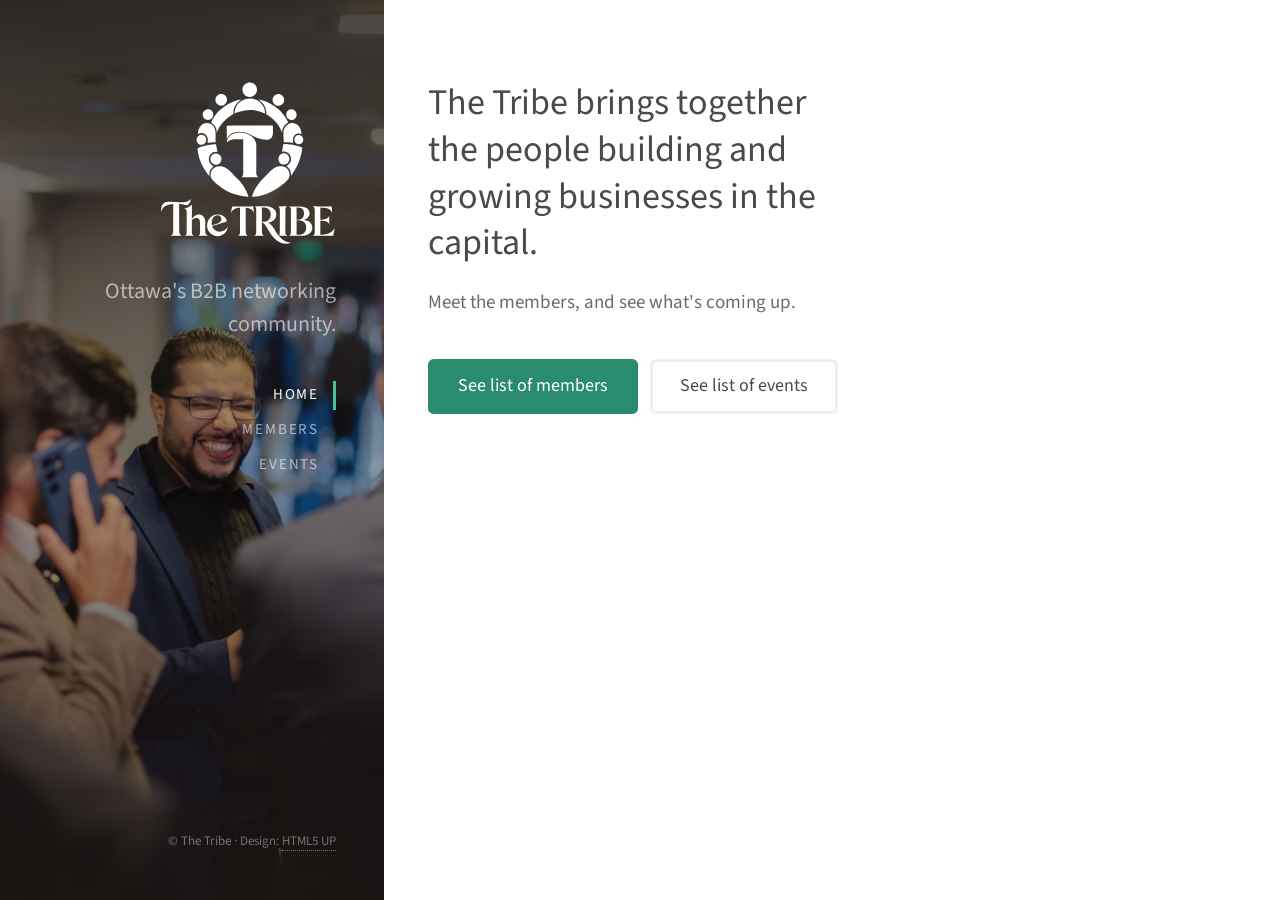
<file: index.html>
<!doctype html>
<html lang="en">
<head>
  <meta charset="utf-8">
  <meta name="viewport" content="width=device-width, initial-scale=1">
  <title>The Tribe</title>
  <link rel="icon" href="images/icon.svg" type="image/svg+xml">
  <link rel="preconnect" href="https://fonts.googleapis.com">
  <link rel="preconnect" href="https://fonts.gstatic.com" crossorigin>
  <link rel="stylesheet" href="https://fonts.googleapis.com/css2?family=Source+Sans+3:wght@400;600&display=swap">
  <link rel="stylesheet" href="style.css">
</head>
<body>
  <header class="side">
    <div>
      <a class="logo" href="./"><img src="images/logo.svg" alt="The Tribe"></a>
      <p class="intro">Ottawa's B2B networking community.</p>
      <nav>
        <a href="./" aria-current="page">Home</a>
        <a href="members/">Members</a>
        <a href="events/">Events</a>
      </nav>
    </div>
    <p class="credit">&copy; The Tribe &middot; Design: <a href="https://html5up.net">HTML5 UP</a></p>
  </header>
  <main class="hero">
    <h1>The Tribe brings together the people building and growing businesses in the capital.</h1>
    <p class="lede">Meet the members, and see what's coming up.</p>
    <p class="actions">
      <a class="btn" href="members/">See list of members</a>
      <a class="btn secondary" href="events/">See list of events</a>
    </p>
  </main>
</body>
</html>
</file>
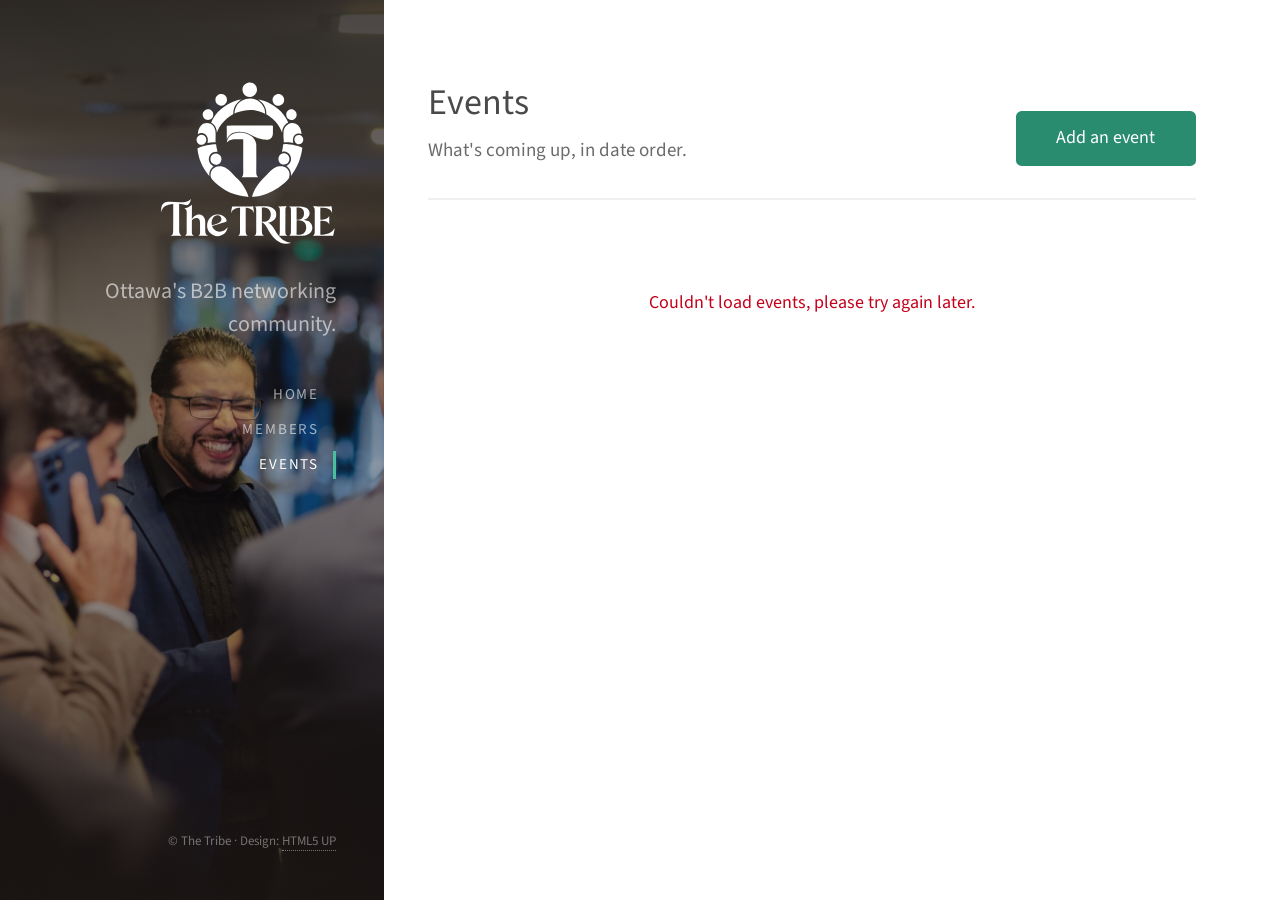
<file: events/index.html>
<!doctype html>
<html lang="en">
<head>
  <meta charset="utf-8">
  <meta name="viewport" content="width=device-width, initial-scale=1">
  <title>Events · The Tribe</title>
  <link rel="icon" href="../images/icon.svg" type="image/svg+xml">
  <link rel="preconnect" href="https://fonts.googleapis.com">
  <link rel="preconnect" href="https://fonts.gstatic.com" crossorigin>
  <link rel="stylesheet" href="https://fonts.googleapis.com/css2?family=Source+Sans+3:wght@400;600&display=swap">
  <link rel="stylesheet" href="../style.css">
</head>
<body>
  <header class="side">
    <div>
      <a class="logo" href="../"><img src="../images/logo.svg" alt="The Tribe"></a>
      <p class="intro">Ottawa's B2B networking community.</p>
      <nav>
        <a href="../">Home</a>
        <a href="../members/">Members</a>
        <a href="./" aria-current="page">Events</a>
      </nav>
    </div>
    <p class="credit">&copy; The Tribe &middot; Design: <a href="https://html5up.net">HTML5 UP</a></p>
  </header>
  <main>
    <div class="head">
      <div>
        <h1>Events</h1>
        <p class="lede">What's coming up, in date order.</p>
      </div>
      <button class="btn" type="button" id="add-event">Add an event</button>
    </div>
    <ul class="events" id="events"></ul>
    <p class="state" id="status">Loading…</p>
  </main>

  <dialog class="modal" id="event-form" aria-labelledby="event-form-title">
    <form method="dialog"><button class="close" aria-label="Close">&times;</button></form>
    <div class="body">
      <h2 id="event-form-title">Add an event</h2>
      <p class="meta">You'll need the members' passcode. Ask Vivyen if you don't have it.</p>
      <iframe class="form-frame" title="Add an event form"></iframe>
      <p class="fine"><a target="_blank" rel="noopener">Open the form in a new tab</a></p>
    </div>
  </dialog>

  <script src="../config.js"></script>
  <script src="../app.js"></script>
</body>
</html>
</file>
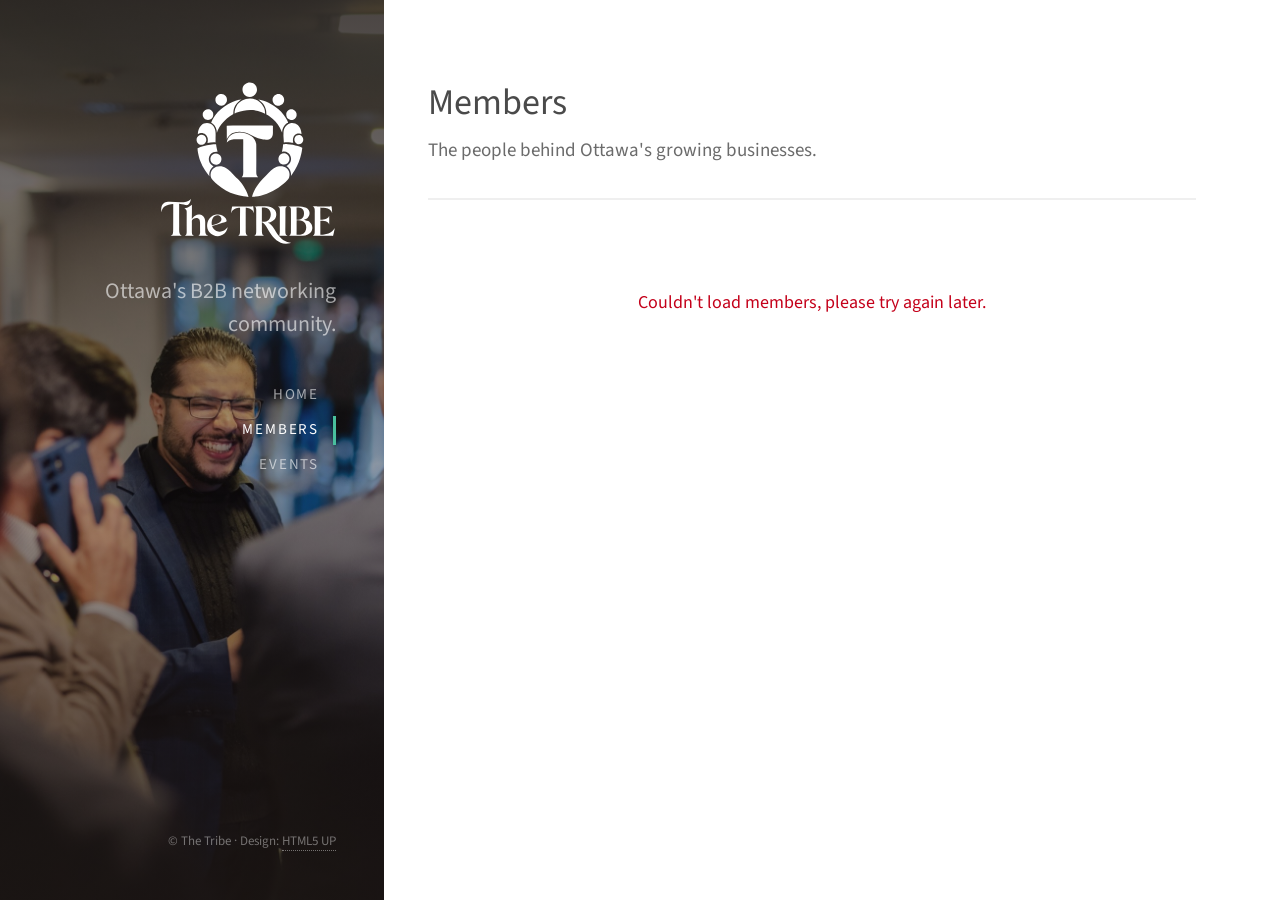
<file: members/index.html>
<!doctype html>
<html lang="en">
<head>
  <meta charset="utf-8">
  <meta name="viewport" content="width=device-width, initial-scale=1">
  <title>Members · The Tribe</title>
  <link rel="icon" href="../images/icon.svg" type="image/svg+xml">
  <link rel="preconnect" href="https://fonts.googleapis.com">
  <link rel="preconnect" href="https://fonts.gstatic.com" crossorigin>
  <link rel="stylesheet" href="https://fonts.googleapis.com/css2?family=Source+Sans+3:wght@400;600&display=swap">
  <link rel="stylesheet" href="../style.css">
</head>
<body>
  <header class="side">
    <div>
      <a class="logo" href="../"><img src="../images/logo.svg" alt="The Tribe"></a>
      <p class="intro">Ottawa's B2B networking community.</p>
      <nav>
        <a href="../">Home</a>
        <a href="./" aria-current="page">Members</a>
        <a href="../events/">Events</a>
      </nav>
    </div>
    <p class="credit">&copy; The Tribe &middot; Design: <a href="https://html5up.net">HTML5 UP</a></p>
  </header>
  <main>
    <div class="head">
      <div>
        <h1>Members</h1>
        <p class="lede">The people behind Ottawa's growing businesses.</p>
      </div>
    </div>
    <ul class="grid" id="members"></ul>
    <p class="state" id="status">Loading…</p>
  </main>

  <dialog class="modal" id="member" aria-label="Member details">
    <form method="dialog"><button class="close" aria-label="Close">&times;</button></form>
    <div class="body"></div>
  </dialog>

  <script src="../config.js"></script>
  <script src="../app.js"></script>
</body>
</html>
</file>
<file: style.css>
/* The Tribe: one shared stylesheet. Restyle by editing the tokens below.
   Layout and look adapted from Strata by HTML5 UP (html5up.net, CC BY 3.0). */
:root {
  --bg: #fff; --fg: #4a4a4a; --text: #6b6b6b; --muted: #767676;
  --card: #fff; --hover: #fafafa; --well: #f3f3f3; --line: #efefef; --dialog: #fff;
  --accent: #49bf9d; --accent-text: #24806a; --btn: #2a8c6f; --btn-hover: #24785f; --err: #c4001a;
  --panel: #1f1815; --panel-text: rgb(255 255 255 / .6); --side: 35%;
  --radius: .35rem; --gap: 1.25rem;
  color-scheme: light dark;
}
@media (prefers-color-scheme: dark) {
  :root {
    --bg: #1b1b1d; --fg: #ededed; --text: #b5b5b5; --muted: #9a9a9a;
    --card: #1b1b1d; --hover: #232326; --well: #2a2a2d; --line: #2e2e31; --dialog: #232326;
    --accent-text: #5fd3b0; --err: #ff6b6b;
  }
}

*, ::before, ::after { box-sizing: border-box; }
html { scrollbar-gutter: stable; }
body { margin: 0; background: var(--bg); color: var(--text);
  font: 1.125rem/1.65 "Source Sans 3", "Source Sans Pro", Helvetica, sans-serif;
  -webkit-text-size-adjust: 100%; }
a { color: var(--accent-text); text-decoration: underline dotted 1px; text-underline-offset: .2em; }
a:hover { text-decoration-color: transparent; }
ul { list-style: none; margin: 0; padding: 0; }
h1, h2, p { margin: 0; }
strong { font-weight: 600; }
:focus-visible { outline: 2px solid var(--accent); outline-offset: 2px; }

/* Side panel: a fixed photo column on the left; a banner on top on small screens.
   Swap the photo by replacing images/bg.jpg. */
.side { position: fixed; inset: 0 auto 0 0; width: var(--side); display: flex; flex-direction: column; justify-content: space-between;
  padding: 6rem 3.5rem 3rem; overflow-y: auto; text-align: right; color: var(--panel-text);
  --shade: linear-gradient(rgb(31 24 21 / .8), rgb(31 24 21 / .35) 55%, rgb(31 24 21 / .75));
  background: var(--shade), url("images/bg.jpg") center 45% / cover no-repeat, var(--panel); }
.side a { color: inherit; text-decoration: none; }
.logo { display: inline-block; }
.logo img { display: block; width: 11rem; height: auto; }
.intro { margin-top: 1.25rem; font-size: 1.375rem; line-height: 1.5; }

/* Navigation: the current page is marked with aria-current="page" */
nav { display: flex; flex-direction: column; align-items: flex-end; gap: .375rem; margin-top: 2.5rem; }
nav a { padding: .125rem .875rem .125rem 0; border-right: 3px solid transparent;
  font-size: .9375rem; letter-spacing: .12em; text-transform: uppercase; }
.side nav a:hover, nav a[aria-current] { color: #fff; }
nav a[aria-current] { border-right-color: var(--accent); }

.credit { margin-top: 2rem; color: rgb(255 255 255 / .4); font-size: .8125rem; }
.side .credit a { border-bottom: 1px dotted; }

/* Content column */
main { margin-left: var(--side); max-width: 54rem; padding: 6rem 4rem 4rem; }

/* Page heading */
.head { display: flex; flex-wrap: wrap; align-items: flex-end; justify-content: space-between; gap: var(--gap);
  margin-bottom: 2.5rem; padding-bottom: 2rem; border-bottom: 2px solid var(--line); }
h1 { color: var(--fg); font-size: clamp(1.75rem, 5vw, 2.25rem); line-height: 1.3; font-weight: 400; }
h2 { color: var(--fg); font-size: 1.25rem; line-height: 1.35; font-weight: 600; }
.lede { margin-top: .5rem; font-size: 1.1875rem; max-width: 34rem; }
.hero h1 { max-width: 24ch; }
.hero .lede { margin-top: 1.25rem; }
.hero .actions { margin-top: 2.5rem; }

/* Buttons and link buttons */
.btn, .links a { display: inline-block; min-width: 10em; padding: .75em 1.5em; border: 3px solid var(--btn); border-radius: var(--radius);
  background: var(--btn); color: #fff; font: inherit; line-height: 1.25; text-align: center; text-decoration: none; cursor: pointer;
  transition: background-color .2s, border-color .2s, color .2s; }
.btn:hover { background: var(--btn-hover); border-color: var(--btn-hover); }
.btn:active { opacity: .85; }
.btn.secondary, .links a { border-color: var(--line); background: transparent; color: var(--fg); }
.btn.secondary:hover, .links a:hover { border-color: var(--accent); color: var(--accent-text); }
.actions { display: flex; flex-wrap: wrap; gap: .75rem; }

/* Member cards: <ul class="grid"><li><button class="card"> */
.grid { display: grid; grid-template-columns: repeat(auto-fill, minmax(16rem, 1fr)); gap: var(--gap); }
.card { display: grid; grid-template-columns: auto 1fr; align-items: center; align-content: start; gap: .125rem .875rem; width: 100%; height: 100%;
  padding: 1.25rem; border: 2px solid var(--line); border-radius: var(--radius); background: var(--card); color: inherit; font: inherit;
  text-align: left; cursor: pointer; transition: border-color .2s; }
.card:hover { border-color: var(--accent); }
.card:active { background: var(--hover); }
.card .avatar { grid-row: span 2; }
.card .desc { grid-column: 1 / -1; margin-top: .75rem; }
.name { color: var(--fg); font-size: 1.0625rem; font-weight: 600; line-height: 1.25; }
.meta { color: var(--muted); font-size: .9375rem; line-height: 1.3; }
.desc { font-size: .9375rem; line-height: 1.5; }
.avatar { --s: 3rem; display: grid; place-items: center; flex: none; width: var(--s); height: var(--s); border-radius: 50%;
  background: var(--well); color: var(--muted); font-size: calc(var(--s) * .36); font-weight: 600; letter-spacing: .02em; overflow: hidden; }
.avatar img { width: 100%; height: 100%; object-fit: cover; }

/* Events: <ul class="events"><li class="event">, separated by rules */
.event { padding: 2rem 0; border-top: 2px solid var(--line); }
.event:first-child { padding-top: 0; border-top: 0; }
.event .date { display: block; margin-bottom: .375rem; color: var(--accent-text); font-size: .8125rem; font-weight: 600; letter-spacing: .12em; text-transform: uppercase; }
.event .desc { margin-top: .5rem; font-size: 1rem; white-space: pre-line; overflow-wrap: anywhere; }
.event .by { margin-top: .75rem; color: var(--muted); font-size: .875rem; }

/* Loading / error / empty: <p class="state"> (add .error for failures) */
.state { padding: 3rem 1rem; text-align: center; color: var(--muted); }
.state.error { color: var(--err); }

/* Dialogs: <dialog class="modal"> with a form[method=dialog] close button */
.modal { width: min(34rem, calc(100% - 2rem)); padding: 0; overflow: hidden; border: 0; border-radius: .5rem;
  background: var(--dialog); color: var(--text); box-shadow: 0 1.5rem 4rem rgb(0 0 0 / .3); }
.modal::backdrop { background: rgb(31 24 21 / .6); }
.modal .body { max-height: calc(100dvh - 2rem); padding: 1.75rem 1.5rem 1.5rem; overflow: auto; }
.modal .avatar { --s: 4.5rem; margin-bottom: 1rem; }
.modal h2 { padding-right: 2rem; font-size: 1.625rem; line-height: 1.2; font-weight: 400; }
.modal .meta { margin-top: .25rem; font-size: 1rem; }
.modal .bio { margin-top: 1.25rem; white-space: pre-line; }
.modal .links { display: flex; flex-wrap: wrap; gap: .5rem; margin-top: 1.5rem; }
.modal .links a { min-width: 0; font-size: .9375rem; }
.modal .fine { margin-top: 1rem; font-size: .9375rem; text-align: center; }
.close { position: absolute; top: .75rem; right: .75rem; z-index: 1; width: 2rem; height: 2rem; padding: 0 0 .125rem; border: 0; border-radius: 50%;
  background: var(--well); color: var(--muted); font: inherit; font-size: 1.5rem; line-height: 1; cursor: pointer; }
.close:hover { color: var(--fg); }
.form-frame { display: block; margin-top: 1rem; width: 100%; height: min(32rem, 70dvh); border: 2px solid var(--line); border-radius: var(--radius); background: #fff; }

/* Large screens: a narrower panel */
@media (max-width: 1280px) {
  :root { --side: 30%; }
  .side { padding: 5rem 3rem 3rem; }
  main { padding: 5rem 3rem 3rem; }
}

/* Small screens: the panel becomes a banner above the content */
@media (max-width: 980px) {
  .side { position: relative; width: auto; padding: 4rem 1.5rem 2.5rem; text-align: center;
    --shade: linear-gradient(rgb(31 24 21 / .7), rgb(31 24 21 / .7)); }
  .logo img { width: 8rem; }
  .intro { margin-top: 1rem; font-size: 1.25rem; }
  nav { flex-direction: row; flex-wrap: wrap; justify-content: center; gap: .25rem 1.5rem; margin-top: 1.75rem; }
  nav a { padding: 0 0 .25rem; border-right: 0; border-bottom: 3px solid transparent; }
  nav a[aria-current] { border-bottom-color: var(--accent); }
  .credit { margin-top: 2.5rem; }
  main { margin-left: 0; padding: 3rem 1.25rem 4rem; }
}
</file>
